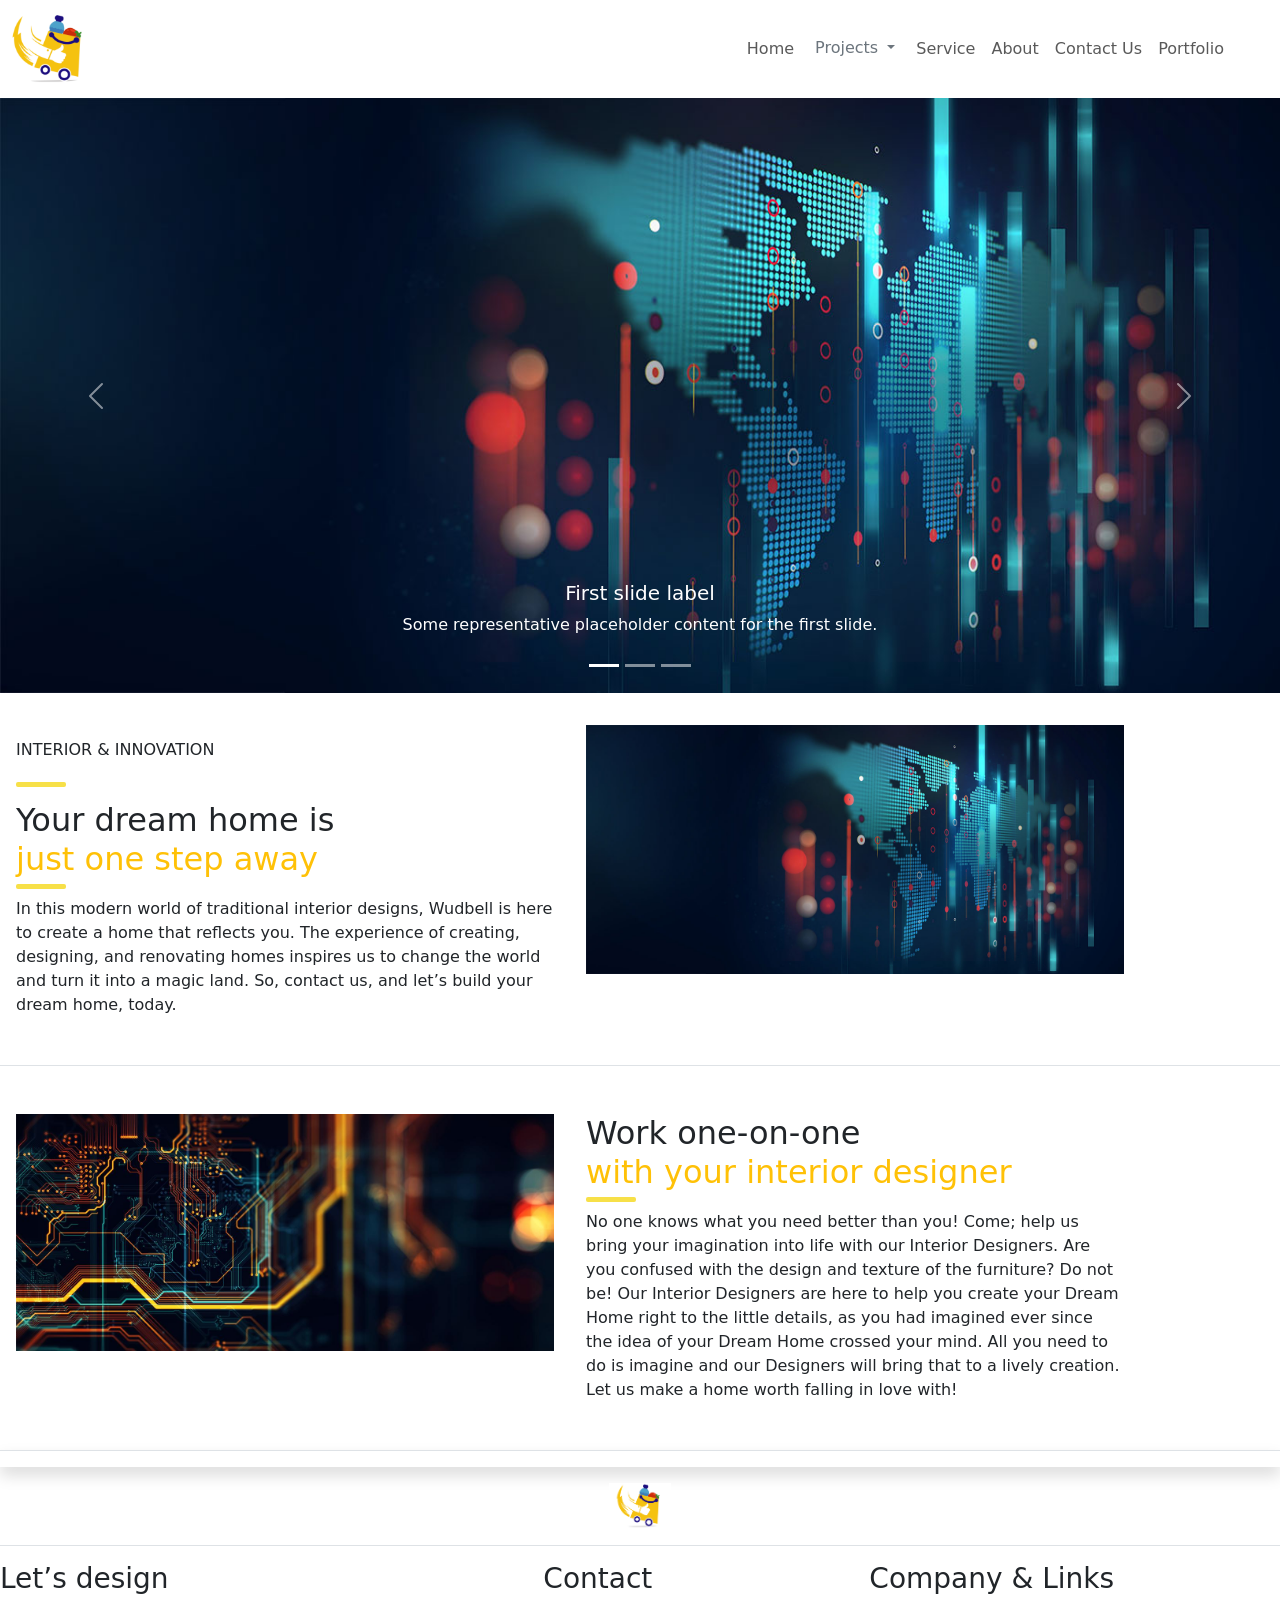
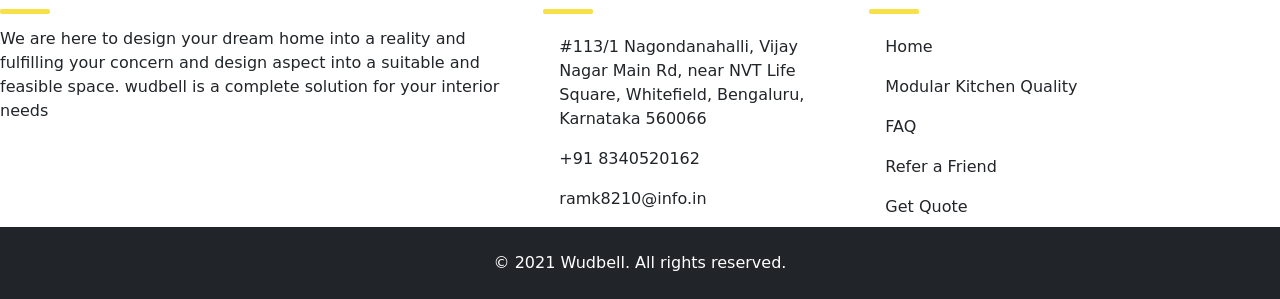
<file: index.html>
<!DOCTYPE html>
<html lang="en">

<head>
    <title>Bootstrap Example</title>
    <meta charset="utf-8">
    <meta name="viewport" content="width=device-width, initial-scale=1">
    <link href="https://cdn.jsdelivr.net/npm/bootstrap@5.1.3/dist/css/bootstrap.min.css" rel="stylesheet">
    <script src="https://cdn.jsdelivr.net/npm/bootstrap@5.1.3/dist/js/bootstrap.bundle.min.js"></script>

    <link rel="stylesheet" href="/css/home.css">
    <script src="/javascript/home.js"></script>
</head>

<body>

    <!-- Navbar Start -->
    <nav class="navbar navbar-expand-sm navbar-light" style="padding-right:3rem">
        <a class="navbar-brand" href="#"><img src="./photos/logo.png" alt="Avatar Logo" style="width:100px;"
                class="rounded"></a>
        <button class="navbar-toggler" type="button" data-bs-toggle="collapse" data-bs-target="#collapsibleNavbar">

            <!-- Navbar-toggler-icon -->
            <div class="container" onclick="myFunction(this)">
                <div class="bar1"></div>
                <div class="bar2"></div>
                <div class="bar3"></div>
            </div>
        </button>
        <div class="collapse navbar-collapse justify-content-end" id="collapsibleNavbar">

            <ul class="navbar-nav">
                <li class="nav-item">
                    <a class="nav-link " href="#">Home</a>
                </li>
                <li class="nav-item">
                    <div class="dropdown">
                        <button type="button" class="btn dropdown-toggle text-secondary" data-bs-toggle="dropdown">
                            Projects
                        </button>
                        <ul class="dropdown-menu dropdown-menu-end">
                            <li><a class="dropdown-item" href="#">Link 1</a></li>
                            <li><a class="dropdown-item" href="#">Link 2</a></li>
                            <li><a class="dropdown-item" href="#">Link 3</a></li>
                        </ul>
                    </div>
                </li>
                <li class="nav-item">
                    <a class="nav-link " href="#">Service</a>
                </li>
                <li class="nav-item">
                    <a class="nav-link " href="#">About</a>
                </li>
                <li class="nav-item">
                    <a class="nav-link " href="#">Contact Us</a>
                </li>
                <li class="nav-item">
                    <a class="nav-link " href="#">Portfolio</a>
                </li>

            </ul>
        </div>
    </nav>

    <!-- Navbar Ends -->

    <!-- Carousel -->
    <div id="demo" class="carousel slide" data-bs-ride="carousel">

        <!-- Indicators/dots -->
        <div class="carousel-indicators">
            <button type="button" data-bs-target="#demo" data-bs-slide-to="0" class="active"></button>
            <button type="button" data-bs-target="#demo" data-bs-slide-to="1"></button>
            <button type="button" data-bs-target="#demo" data-bs-slide-to="2"></button>
        </div>

        <!-- The slideshow/carousel -->
        <div class="carousel-inner">
            <div class="carousel-item active">
                <img src="./photos/photo 1.jpg" alt="Los Angeles" class="d-block w-100">
                <div class="carousel-caption d-none d-md-block">
                    <h5>First slide label</h5>
                    <p>Some representative placeholder content for the first slide.</p>
                </div>
            </div>
            <div class="carousel-item">
                <img src="./photos/photo 2.jpg" alt="Chicago" class="d-block w-100">
                <div class="carousel-caption d-none d-md-block">
                    <h5>Second slide label</h5>
                    <p>Some representative placeholder content for the Second slide.</p>
                </div>
            </div>
            <div class="carousel-item">
                <img src="./photos/photo 3.jpg" alt="New York" class="d-block w-100">
                <div class="carousel-caption d-none d-md-block">
                    <h5>Third slide label</h5>
                    <p>Some representative placeholder content for the Third slide.</p>
                </div>
            </div>
        </div>

        <!-- Left and right controls/icons -->
        <button class="carousel-control-prev" type="button" data-bs-target="#demo" data-bs-slide="prev">
            <span class="carousel-control-prev-icon"></span>
        </button>
        <button class="carousel-control-next" type="button" data-bs-target="#demo" data-bs-slide="next">
            <span class="carousel-control-next-icon"></span>
        </button>
    </div>

    <div class="container mt-3">

        <div class="row">
            <div class="col-sm-6 p-3">
                <h2 class="">
                    <span class="fs-6">INTERIOR & INNOVATION</span><br>
                    <div class="container underline"></div><br>
                    <span class="">
                        <span>Your dream home is<br>
                            <b class="fw-normal text-warning"> just one step away</b>
                            <div class="underline"></div>
                        </span>
                    </span>
                </h2>
                <p>In this modern world of traditional interior designs, Wudbell is here to create a home that reflects
                    you.
                    The experience of creating, designing, and renovating homes inspires us to change the world and turn
                    it into a magic land.
                    So, contact us, and let’s build your dream home, today.</p>
            </div>
            <div class="col-sm-6  p-3 float-end">
                <img src="./photos/photo 1.jpg" class=" img-fluid  " alt="Paris">
            </div>
        </div>
    </div>

    <div class="border-top mt-3 pb-3"></div>


    <div class="container mt-3">

        <div class="row">
            <div class="col-sm-6 p-3">
                <img src="./photos/photo 2.jpg" class=" img-fluid " alt="Paris">

            </div>
            <div class="col-sm-6  p-3">
                <h2 class="">
                    <span class="">
                        <span>Work one-on-one<br>
                            <b class="fw-normal text-warning"> with your interior designer</b>
                            <div class="underline"></div>
                        </span>
                    </span>

                </h2>
                <p>No one knows what you need better than you! Come; help us bring your imagination into life with our
                    Interior Designers.
                    Are you confused with the design and texture of the furniture?
                    Do not be! Our Interior Designers are here to help you create your Dream Home right to the little
                    details,
                    as you had imagined ever since the idea of your Dream Home crossed your mind.
                    All you need to do is imagine and our Designers will bring that to a lively creation.
                    Let us make a home worth falling in love with!</p>
            </div>
        </div>
    </div>
    <div class="border-top shadow mt-3 pb-3"></div>

    <!-- Footer start -->
    <footer>
        <div class="container-fluid mt-3">
            <img src="./photos/logo.png" class="mx-auto d-block" style="width:5%">
        </div>
        <div class="border-top mt-3 pb-3"></div>
        <div class="row">
            <div class="col-sm-5">
                <h3>Let’s design</h3>
                <div class="container underline"></div><br>
                <p>
                    We are here to design your dream home into
                    a reality and fulfilling your concern and design
                    aspect into a suitable and feasible space.
                    wudbell is a complete solution for your interior needs
                </p>
            </div>
            <div class="col-sm-3 ">
                <h3>Contact</h3>
                <div class="container underline"></div><br>
                <ul class="list-group">
                    <li class="list-group-item border-0"><span>#113/1 Nagondanahalli, Vijay Nagar Main Rd, near NVT Life
                            Square, Whitefield, Bengaluru, Karnataka 560066</span></li>
                    <li class="list-group-item border-0">+91 8340520162</li>
                    <li class="list-group-item border-0">ramk8210@info.in</li>
                </ul>

            </div>
            <div class="col-sm-4">
                <h3>Company & Links</h3>
                <div class="container underline"></div><br>
                <ul class="list-group">
                    <li class="list-group-item border-0"><a>Home</a></li>
                    <li class="list-group-item border-0"><a>Modular Kitchen Quality</a></li>
                    <li class="list-group-item border-0"><a>FAQ</a></li>
                    <li class="list-group-item border-0"><a>Refer a Friend</a></li>
                    <li class="list-group-item border-0"><a>Get Quote</a></li>
                </ul>

            </div>

        </div>
        <div class="container-fluid p-4  bg-dark text-white text-center">© 2021 Wudbell. All rights reserved.</div>
    </footer>
</body>

</html>
</file>
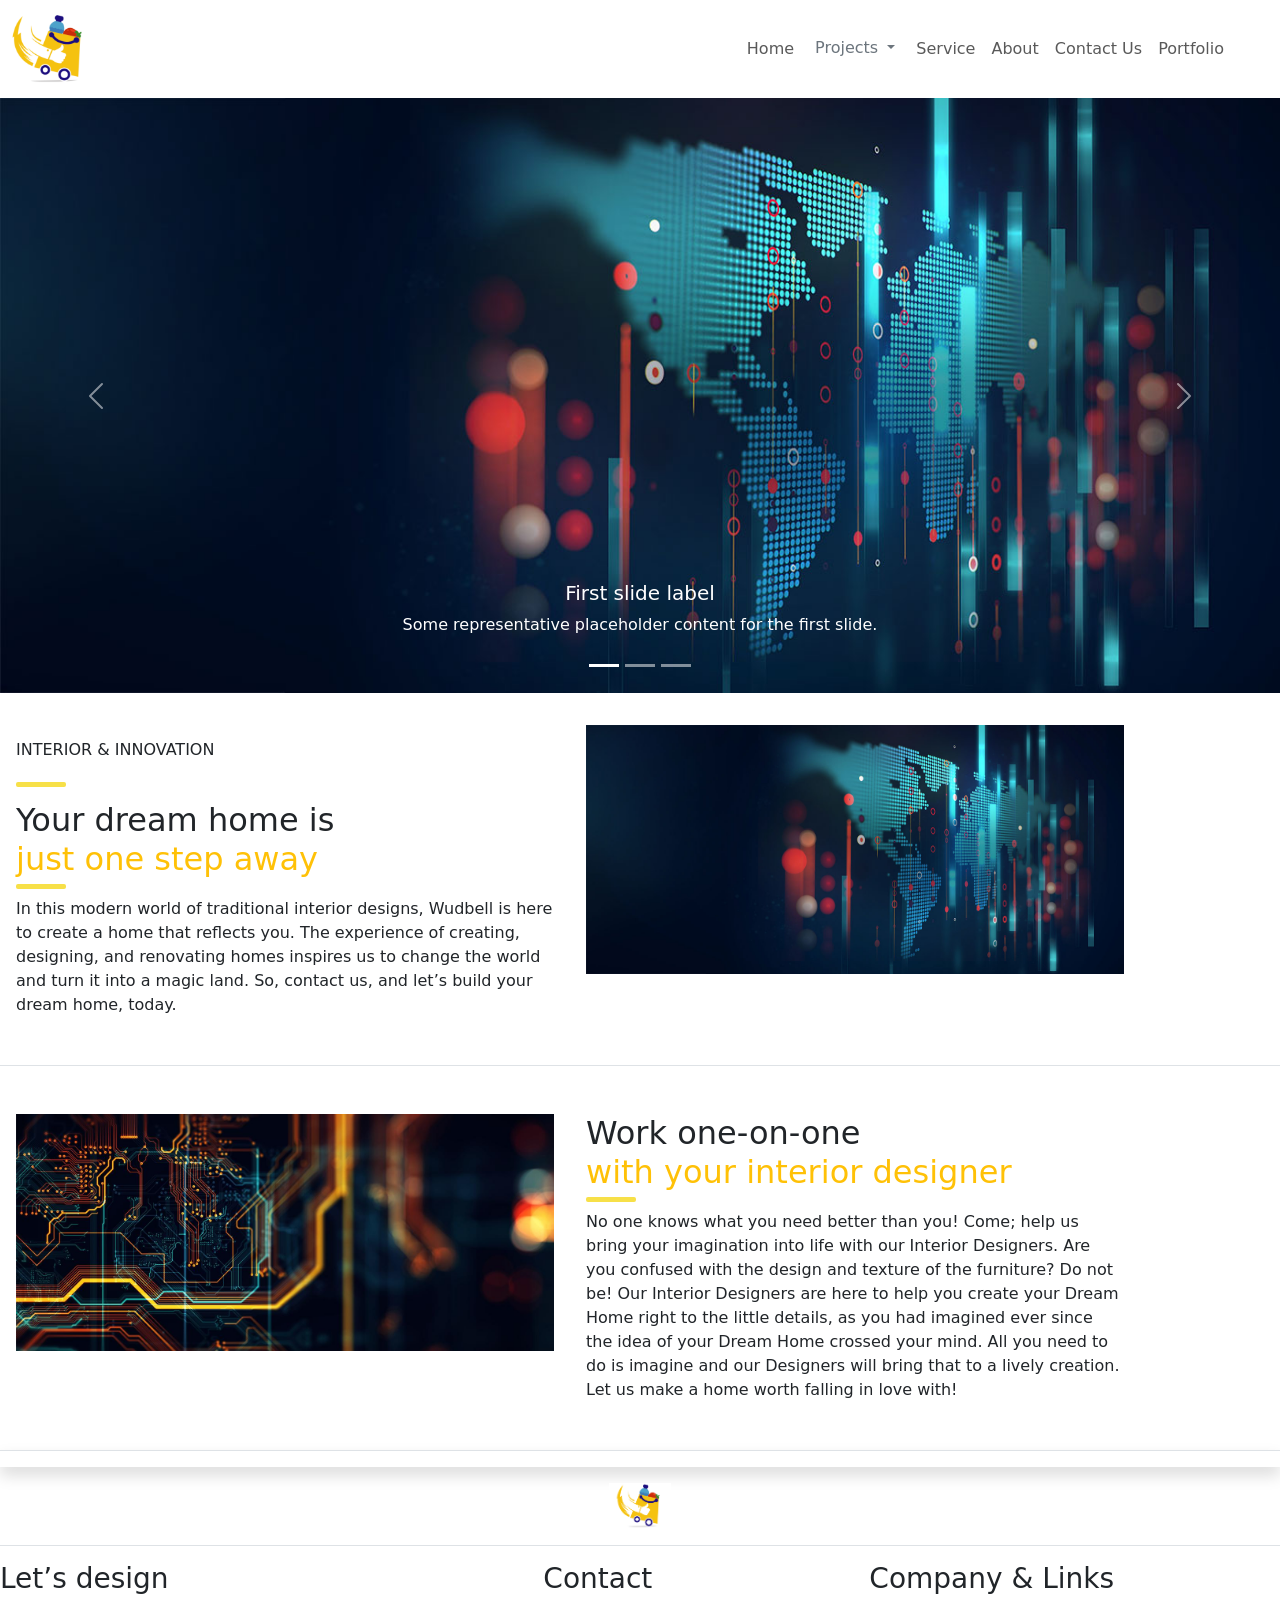
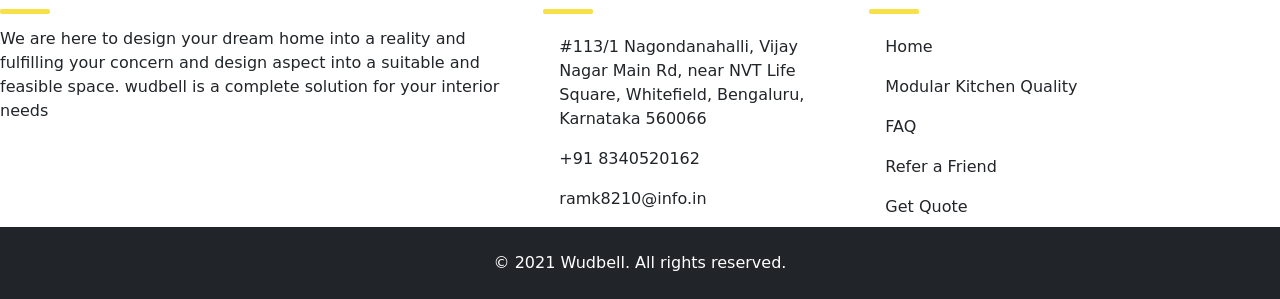
<file: Home.html>
<!DOCTYPE html>
<html lang="en">

<head>
    <title>Bootstrap Example</title>
    <meta charset="utf-8">
    <meta name="viewport" content="width=device-width, initial-scale=1">
    <link href="https://cdn.jsdelivr.net/npm/bootstrap@5.1.3/dist/css/bootstrap.min.css" rel="stylesheet">
    <script src="https://cdn.jsdelivr.net/npm/bootstrap@5.1.3/dist/js/bootstrap.bundle.min.js"></script>

    <link rel="stylesheet" href="/css/home.css">
    <script src="/javascript/home.js"></script>
</head>

<body>

    <!-- Navbar Start -->
    <nav class="navbar navbar-expand-sm navbar-light" style="padding-right:3rem">
        <a class="navbar-brand" href="#"><img src="/photos/logo.png" alt="Avatar Logo" style="width:100px;"
                class="rounded"></a>
        <button class="navbar-toggler" type="button" data-bs-toggle="collapse" data-bs-target="#collapsibleNavbar">

            <!-- Navbar-toggler-icon -->
            <div class="container" onclick="myFunction(this)">
                <div class="bar1"></div>
                <div class="bar2"></div>
                <div class="bar3"></div>
            </div>
        </button>
        <div class="collapse navbar-collapse justify-content-end" id="collapsibleNavbar">

            <ul class="navbar-nav">
                <li class="nav-item">
                    <a class="nav-link " href="#">Home</a>
                </li>
                <li class="nav-item">
                    <div class="dropdown">
                        <button type="button" class="btn dropdown-toggle text-secondary" data-bs-toggle="dropdown">
                            Projects
                        </button>
                        <ul class="dropdown-menu dropdown-menu-end">
                            <li><a class="dropdown-item" href="#">Link 1</a></li>
                            <li><a class="dropdown-item" href="#">Link 2</a></li>
                            <li><a class="dropdown-item" href="#">Link 3</a></li>
                        </ul>
                    </div>
                </li>
                <li class="nav-item">
                    <a class="nav-link " href="#">Service</a>
                </li>
                <li class="nav-item">
                    <a class="nav-link " href="#">About</a>
                </li>
                <li class="nav-item">
                    <a class="nav-link " href="#">Contact Us</a>
                </li>
                <li class="nav-item">
                    <a class="nav-link " href="#">Portfolio</a>
                </li>

            </ul>
        </div>
    </nav>

    <!-- Navbar Ends -->

    <!-- Carousel -->
    <div id="demo" class="carousel slide" data-bs-ride="carousel">

        <!-- Indicators/dots -->
        <div class="carousel-indicators">
            <button type="button" data-bs-target="#demo" data-bs-slide-to="0" class="active"></button>
            <button type="button" data-bs-target="#demo" data-bs-slide-to="1"></button>
            <button type="button" data-bs-target="#demo" data-bs-slide-to="2"></button>
        </div>

        <!-- The slideshow/carousel -->
        <div class="carousel-inner">
            <div class="carousel-item active">
                <img src="/photos/photo 1.jpg" alt="Los Angeles" class="d-block w-100">
                <div class="carousel-caption d-none d-md-block">
                    <h5>First slide label</h5>
                    <p>Some representative placeholder content for the first slide.</p>
                </div>
            </div>
            <div class="carousel-item">
                <img src="/photos/photo 2.jpg" alt="Chicago" class="d-block w-100">
                <div class="carousel-caption d-none d-md-block">
                    <h5>Second slide label</h5>
                    <p>Some representative placeholder content for the Second slide.</p>
                </div>
            </div>
            <div class="carousel-item">
                <img src="/photos/photo 3.jpg" alt="New York" class="d-block w-100">
                <div class="carousel-caption d-none d-md-block">
                    <h5>Third slide label</h5>
                    <p>Some representative placeholder content for the Third slide.</p>
                </div>
            </div>
        </div>

        <!-- Left and right controls/icons -->
        <button class="carousel-control-prev" type="button" data-bs-target="#demo" data-bs-slide="prev">
            <span class="carousel-control-prev-icon"></span>
        </button>
        <button class="carousel-control-next" type="button" data-bs-target="#demo" data-bs-slide="next">
            <span class="carousel-control-next-icon"></span>
        </button>
    </div>

    <div class="container mt-3">

        <div class="row">
            <div class="col-sm-6 p-3">
                <h2 class="">
                    <span class="fs-6">INTERIOR & INNOVATION</span><br>
                    <div class="container underline"></div><br>
                    <span class="">
                        <span>Your dream home is<br>
                            <b class="fw-normal text-warning"> just one step away</b>
                            <div class="underline"></div>
                        </span>
                    </span>
                </h2>
                <p>In this modern world of traditional interior designs, Wudbell is here to create a home that reflects
                    you.
                    The experience of creating, designing, and renovating homes inspires us to change the world and turn
                    it into a magic land.
                    So, contact us, and let’s build your dream home, today.</p>
            </div>
            <div class="col-sm-6  p-3 float-end">
                <img src="/photos/photo 1.jpg" class=" img-fluid  " alt="Paris">
            </div>
        </div>
    </div>

    <div class="border-top mt-3 pb-3"></div>


    <div class="container mt-3">

        <div class="row">
            <div class="col-sm-6 p-3">
                <img src="/photos/photo 2.jpg" class=" img-fluid " alt="Paris">

            </div>
            <div class="col-sm-6  p-3">
                <h2 class="">
                    <span class="">
                        <span>Work one-on-one<br>
                            <b class="fw-normal text-warning"> with your interior designer</b>
                            <div class="underline"></div>
                        </span>
                    </span>

                </h2>
                <p>No one knows what you need better than you! Come; help us bring your imagination into life with our
                    Interior Designers.
                    Are you confused with the design and texture of the furniture?
                    Do not be! Our Interior Designers are here to help you create your Dream Home right to the little
                    details,
                    as you had imagined ever since the idea of your Dream Home crossed your mind.
                    All you need to do is imagine and our Designers will bring that to a lively creation.
                    Let us make a home worth falling in love with!</p>
            </div>
        </div>
    </div>
    <div class="border-top shadow mt-3 pb-3"></div>

    <!-- Footer start -->
    <footer>
        <div class="container-fluid mt-3">
            <img src="/photos/logo.png" class="mx-auto d-block" style="width:5%">
        </div>
        <div class="border-top mt-3 pb-3"></div>
        <div class="row">
            <div class="col-sm-5">
                <h3>Let’s design</h3>
                <div class="container underline"></div><br>
                <p>
                    We are here to design your dream home into
                    a reality and fulfilling your concern and design
                    aspect into a suitable and feasible space.
                    wudbell is a complete solution for your interior needs
                </p>
            </div>
            <div class="col-sm-3 ">
                <h3>Contact</h3>
                <div class="container underline"></div><br>
                <ul class="list-group">
                    <li class="list-group-item border-0"><span>#113/1 Nagondanahalli, Vijay Nagar Main Rd, near NVT Life
                            Square, Whitefield, Bengaluru, Karnataka 560066</span></li>
                    <li class="list-group-item border-0">+91 8340520162</li>
                    <li class="list-group-item border-0">ramk8210@info.in</li>
                </ul>

            </div>
            <div class="col-sm-4">
                <h3>Company & Links</h3>
                <div class="container underline"></div><br>
                <ul class="list-group">
                    <li class="list-group-item border-0"><a>Home</a></li>
                    <li class="list-group-item border-0"><a>Modular Kitchen Quality</a></li>
                    <li class="list-group-item border-0"><a>FAQ</a></li>
                    <li class="list-group-item border-0"><a>Refer a Friend</a></li>
                    <li class="list-group-item border-0"><a>Get Quote</a></li>
                </ul>

            </div>

        </div>
        <div class="container-fluid p-4  bg-dark text-white text-center">© 2021 Wudbell. All rights reserved.</div>
    </footer>
</body>

</html>
</file>
<file: css/home.css>
/* Navbar Style  */
.container {
  display: inline-block;
  cursor: pointer;
}

.bar1, .bar2, .bar3 {
  width: 35px;
  height: 5px;
  background-color: #333;
  margin: 6px 0;
  transition: 0.4s;
}

.change .bar1 {
  -webkit-transform: rotate(-45deg) translate(-9px, 6px);
  transform: rotate(-45deg) translate(-9px, 6px);
}

.change .bar2 {opacity: 0;}

.change .bar3 {
  -webkit-transform: rotate(45deg) translate(-8px, -8px);
  transform: rotate(45deg) translate(-8px, -8px);
}

.underline {
  width: 50px;
  height: 5px;
  border-radius: 2px;
  background-color: rgb(247, 224, 72);
  margin: 6px 0;
}
/* .underline{
  width: 106px;
  height: 3px;
  border-radius: 2px;
  margin-bottom: 0.45em;
} */
</file>
